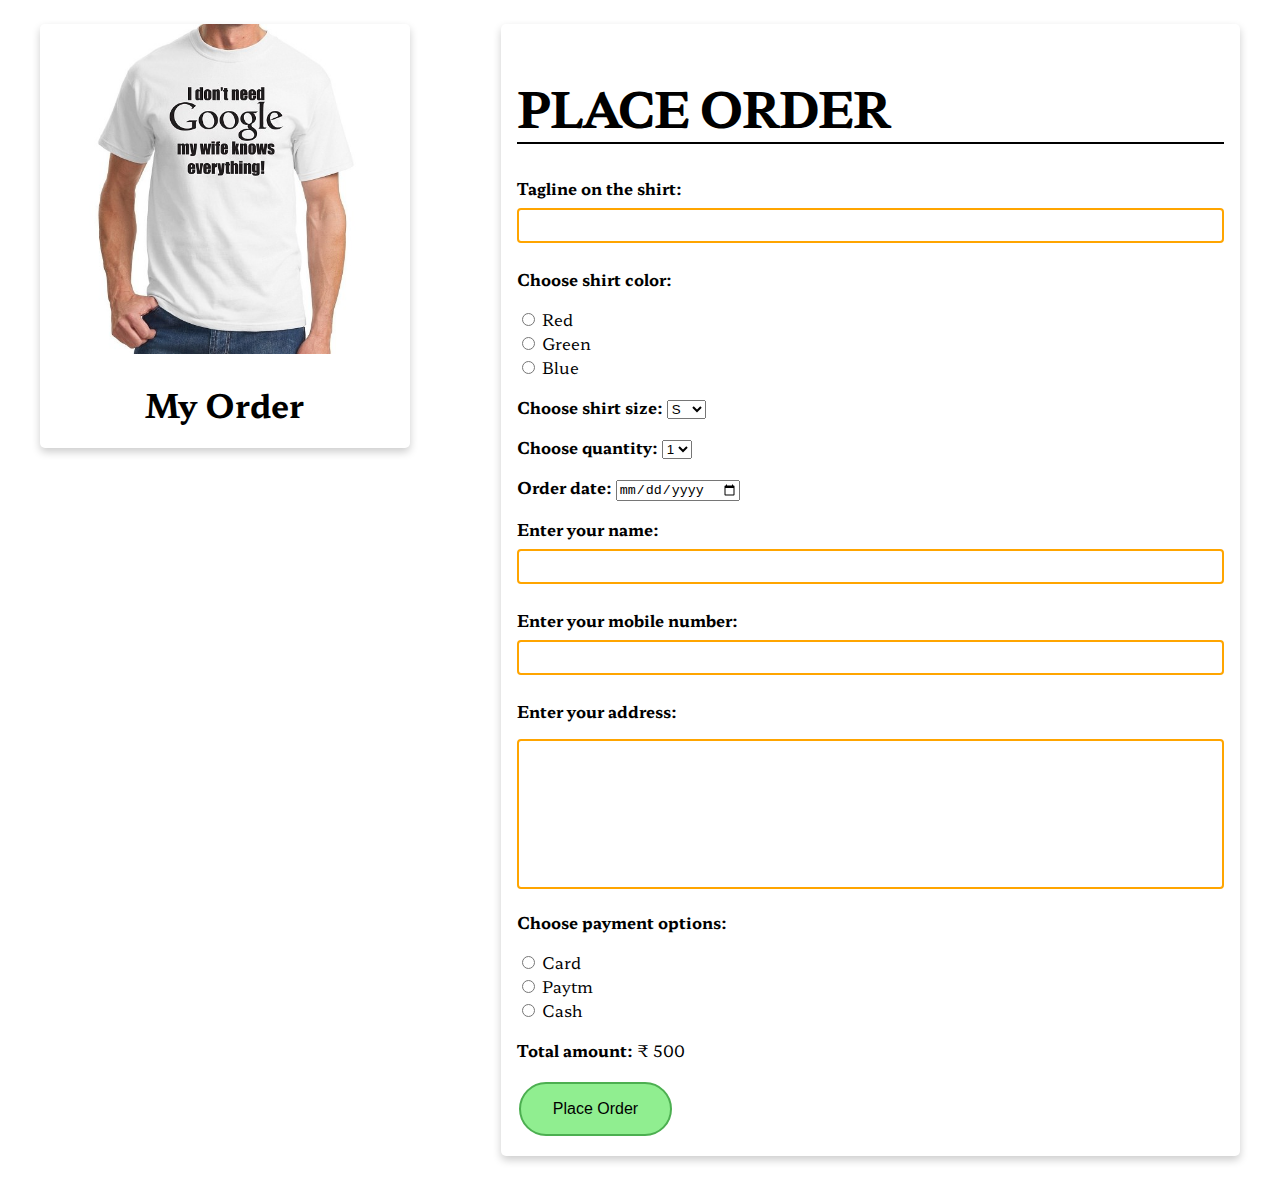
<file: index1.html>
<!DOCTYPE html>
<html lang="en">
    <head>
        <meta charset="UTF-8" />
        <meta http-equiv="X-UA-Compatible" content="IE=edge" />
        <meta name="viewport" content="width=device-width,initial-scale=1.0" />
        <link rel="stylesheet" href="https://cdnjs.cloudflare.com/ajax/libs/font-awesome/4.7.0/css/font-awesome.min.css" />
        <link rel="stylesheet" href="css/style2.css" />
        <title>Order Details</title>
    </head>
    <body >

        <div class="row">

            <div class="card productcard column-1">
                <img src="img/cooltshirts.jpg">
                <div class="container profile">
                    <h1 class="order">My Order</h1>
                </div>
            </div>

            <div class="card ordercard column-2">
                <h1 class="heading">Place Order</h1>

                <form action="">

                    <label for="tagline"><strong>Tagline on the shirt:</strong></label>
                    <input type="text" id="tagline" name="tagline">

                    <p>
                        <strong>Choose shirt color:</strong>
                    </p>
                    <input type="radio" id="red" name="color" value="red">
                    <label for="red">Red</label><br>
                    <input type="radio" id="green" name="color" value="green">
                    <label for="green">Green</label><br>
                    <input type="radio" id="blue" name="color" value="blue">
                    <label for="blue">Blue</label>

                    <p>
                        <label for="size"><strong>Choose shirt size:</strong></label>
                        <select name="size" id="size">
                            <option value="S">S</option>
                            <option value="M">M</option>
                            <option value="L">L</option>
                            <option value="XL">XL</option>
                        </select>
                    </p>

                    <p>
                        <label for="quantity"><strong>Choose quantity:</strong></label>
                        <select name="quantity" id="quantity">
                            <option value="1">1</option>
                            <option value="2">2</option>
                            <option value="3">3</option>
                            <option value="4">4</option>
                        </select>
                    </p>
                    
                    <label for="orderdate"><strong>Order date:</strong></label>
                    <input type="date" id="orderdate" name="orderdate">

                    <p>
                        <label for="name"><strong>Enter your name:</strong></label>    
                        <input type="text" id="name" name="name">
                    </p>

                    <p>
                        <label for="number"><strong>Enter your mobile number:</strong></label>
                        <input type="text" id="number" name="number">
                    </p>

                    <p>
                        <label for="address"><strong>Enter your address:</strong></label>
                    </p>
                    <textarea id="address" name="address" rows="4" cols="50"></textarea>

                    <p>
                        <strong>Choose payment options:</strong>
                    </p>
                    <input type="radio" id="card" name="pay" value="card">
                    <label for="card">Card</label><br>
                    <input type="radio" id="paytm" name="pay" value="paytm">
                    <label for="paytm">Paytm</label><br>
                    <input type="radio" id="cash" name="pay" value="cash">
                    <label for="cash">Cash</label>

                    <p><strong>Total amount:</strong> ₹ 500</p>
                    <button class="button green" type="submit">Place Order</button>
                </form> 
                
            </div>

        </div>

    </body>
</html>
</file>
<file: css/style2.css>
@import url("https://fonts.googleapis.com/css?family=Hahmlet");

/** MOBILE VIEW */
@media(max-width: 991px){

    .column-1 {
        display: contents;
        margin-bottom: 20px;
    }
    
    .column-2 {
        display: contents;
    }

    .heading{
        font-size: 2.7rem!important;
    }
}

* {
    box-sizing: border-box;
}

body {
    font-family: "Hahmlet", sans-serif;
    padding: 1rem;
    height: 100%;
    background-position: center;
    background-repeat: no-repeat;
    background-size: cover;
    position: relative;
}

.heading{
    font-size: 3em;
    letter-spacing: -2px;
    border-bottom: 2px solid black;
    text-transform: uppercase;
}

.order{
    text-align: center;
}

img {
    border-radius: 5px 5px 0 0;
    width: 100%;
}

.column-1 {
    float: left;
    width: 30%;
    margin-left: 1rem;
}

.column-2 {
    float: right;
    width: 60%;
    margin-right: 1rem;
}

.row:after {
    content: "";
    display: table;
    clear: both;
}

.card:hover {
    box-shadow: 0 8px 16px 0 rgba(0,0,0,0.2);
}

.productcard {
    box-shadow: 0 4px 8px 0 rgba(0, 0, 0, 0.2);
    transition: 0.3s;
    border-radius: 5px;
}

.ordercard {
    box-shadow: 0 4px 8px 0 rgba(0, 0, 0, 0.2);
    transition: 0.3s;
    border-radius: 5px;
    padding: 1rem;
}

input[type=text] {
    width: 100%;
    padding: 8px 10px;
    margin: 8px 0;
    border: 2px solid orange;
    border-radius: 4px;
}

textarea{
    width: 100%;
    height: 150px;
    padding: 12px 20px;
    border: 2px solid orange;
    border-radius: 4px;
    resize: none;
}

.button {
    background-color: #4CAF50;
    color: white;
    padding: 16px 32px;
    text-align: center;
    font-size: 16px;
    margin: 4px 2px;
    transition-duration: 0.4s;
    cursor: pointer;
}

.green {
    background-color: lightgreen; 
    color: black; 
    border: 2px solid #4CAF50;
    border-radius: 2rem;
}
  
.green:hover {
    background-color: #4CAF50;
    color: white;
    box-shadow: 0 12px 16px 0 rgba(0,0,0,0.24), 0 17px 50px 0 rgba(0,0,0,0.19);
}
</file>
